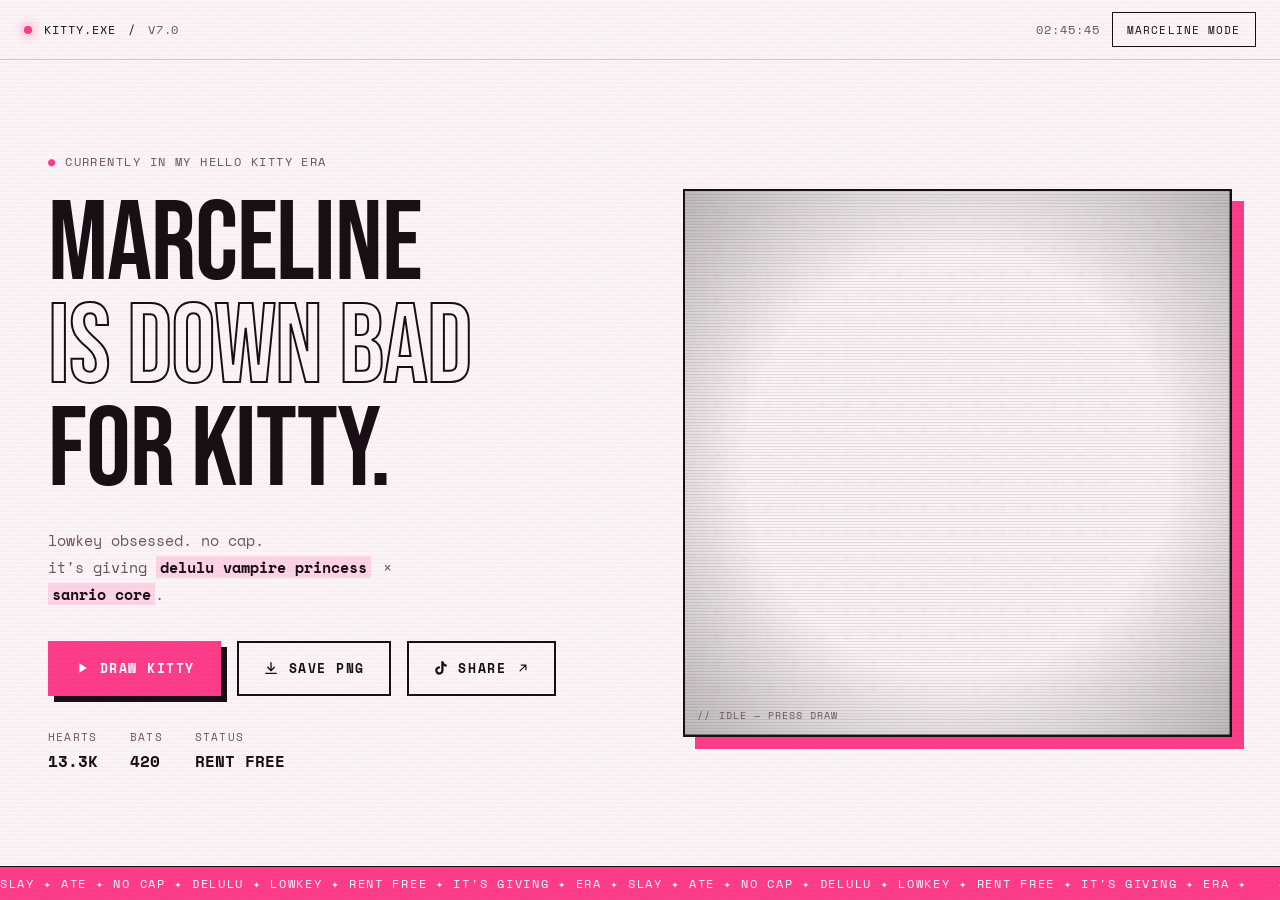
<file: index.html>
<!DOCTYPE html>
<html lang="en" dir="ltr">
<head>
  <meta charset="UTF-8" />
  <meta name="viewport" content="width=device-width,initial-scale=1" />
  <title>kitty.exe — marceline is down bad for kitty</title>
  <meta name="description" content="lowkey obsessed. no cap." />
  <meta name="theme-color" content="#fdf6f9" />
  <link rel="preconnect" href="https://fonts.googleapis.com">
  <link rel="preconnect" href="https://fonts.gstatic.com" crossorigin>
  <link href="https://fonts.googleapis.com/css2?family=Bebas+Neue&family=Space+Mono:wght@400;700&display=swap" rel="stylesheet">
  <link rel="stylesheet" href="style.css" />
</head>
<body data-mode="kitty">

  <svg width="0" height="0" style="position:absolute" aria-hidden="true">
    <defs>
      <symbol id="i-arrow-ne" viewBox="0 0 24 24">
        <path d="M7 17 17 7M17 7H9M17 7v8" fill="none" stroke="currentColor" stroke-width="2" stroke-linecap="round" stroke-linejoin="round"/>
      </symbol>
      <symbol id="i-play" viewBox="0 0 24 24">
        <path d="M8 5v14l11-7z" fill="currentColor"/>
      </symbol>
      <symbol id="i-redraw" viewBox="0 0 24 24">
        <path d="M20 12a8 8 0 1 1-2.34-5.66M20 4v5h-5" fill="none" stroke="currentColor" stroke-width="2" stroke-linecap="round" stroke-linejoin="round"/>
      </symbol>
      <symbol id="i-tiktok" viewBox="0 0 24 24">
        <path d="M19.59 6.69a4.83 4.83 0 0 1-3.77-4.25V2h-3.45v13.67a2.89 2.89 0 0 1-5.2 1.74 2.89 2.89 0 0 1 2.31-4.64 2.93 2.93 0 0 1 .88.13V9.4a6.84 6.84 0 0 0-1-.05A6.33 6.33 0 0 0 5 20.1a6.34 6.34 0 0 0 10.86-4.43v-7a8.16 8.16 0 0 0 4.77 1.52v-3.4a4.85 4.85 0 0 1-1-.1z" fill="currentColor"/>
      </symbol>
      <symbol id="i-download" viewBox="0 0 24 24">
        <path d="M12 4v12M12 16l-5-5M12 16l5-5M4 20h16" fill="none" stroke="currentColor" stroke-width="2" stroke-linecap="round" stroke-linejoin="round"/>
      </symbol>
      <symbol id="i-dot" viewBox="0 0 8 8">
        <circle cx="4" cy="4" r="4" fill="currentColor"/>
      </symbol>
    </defs>
  </svg>

  <div class="grain" aria-hidden="true"></div>
  <div class="scanlines" aria-hidden="true"></div>

  <header class="hud" role="banner">
    <div class="hud-left">
      <svg class="status-dot" width="8" height="8" aria-hidden="true"><use href="#i-dot"/></svg>
      <span class="mono">kitty.exe</span>
      <span class="slash" aria-hidden="true">/</span>
      <span class="mono dim">v7.0</span>
    </div>
    <div class="hud-right">
      <span class="mono dim" id="clock">00:00:00</span>
      <button id="modeToggle" class="btn-mode" type="button" aria-pressed="false">
        MARCELINE MODE
      </button>
    </div>
  </header>

  <main class="stage" role="main">
    <section class="copy" aria-labelledby="hero-title">
      <p class="eyebrow mono">
        <span class="blink" aria-hidden="true">●</span>
        currently in my hello kitty era
      </p>
      <h1 id="hero-title" class="title">
        marceline<br/>
        <span class="outline">is down bad</span><br/>
        for kitty.
      </h1>
      <p class="sub mono">
        lowkey obsessed. no cap.<br/>
        it's giving
        <span class="hl">delulu vampire princess</span>
        <span class="times" aria-hidden="true">×</span>
        <span class="hl">sanrio core</span>.
      </p>
      <div class="actions">
        <button id="drawBtn" class="btn-primary" type="button">
          <svg class="btn-icon" width="16" height="16" aria-hidden="true"><use href="#i-play"/></svg>
          <span>DRAW KITTY</span>
        </button>
        <button id="downloadBtn" class="btn-ghost" type="button">
          <svg class="btn-icon" width="16" height="16" aria-hidden="true"><use href="#i-download"/></svg>
          <span>SAVE PNG</span>
        </button>
        <button id="shareBtn" class="btn-ghost" type="button">
          <svg class="btn-icon" width="16" height="16" aria-hidden="true"><use href="#i-tiktok"/></svg>
          <span>SHARE</span>
          <svg class="btn-icon" width="14" height="14" aria-hidden="true"><use href="#i-arrow-ne"/></svg>
        </button>
      </div>
      <dl class="meta mono">
        <div><dt class="dim">hearts</dt><dd id="heartCount">13.3k</dd></div>
        <div><dt class="dim">bats</dt><dd id="batCount">420</dd></div>
        <div><dt class="dim">status</dt><dd>rent free</dd></div>
      </dl>
    </section>

    <section class="canvas-wrap" aria-label="hello kitty canvas">
      <canvas id="kitty" width="600" height="600" aria-label="Hello Kitty illustration"></canvas>
      <div class="canvas-label mono" id="canvasLabel">// idle — press draw</div>
    </section>
  </main>

  <div class="ticker mono" aria-hidden="true">
    <div class="ticker-track">
      <span>SLAY ✦ ATE ✦ NO CAP ✦ DELULU ✦ LOWKEY ✦ RENT FREE ✦ IT'S GIVING ✦ ERA ✦ SLAY ✦ ATE ✦ NO CAP ✦ DELULU ✦ LOWKEY ✦ RENT FREE ✦ IT'S GIVING ✦ ERA ✦</span>
      <span>SLAY ✦ ATE ✦ NO CAP ✦ DELULU ✦ LOWKEY ✦ RENT FREE ✦ IT'S GIVING ✦ ERA ✦ SLAY ✦ ATE ✦ NO CAP ✦ DELULU ✦ LOWKEY ✦ RENT FREE ✦ IT'S GIVING ✦ ERA ✦</span>
    </div>
  </div>

  <div id="toast" class="toast mono" role="status" aria-live="polite"></div>

  <script src="script.js" defer></script>
</body>
</html>
</file>
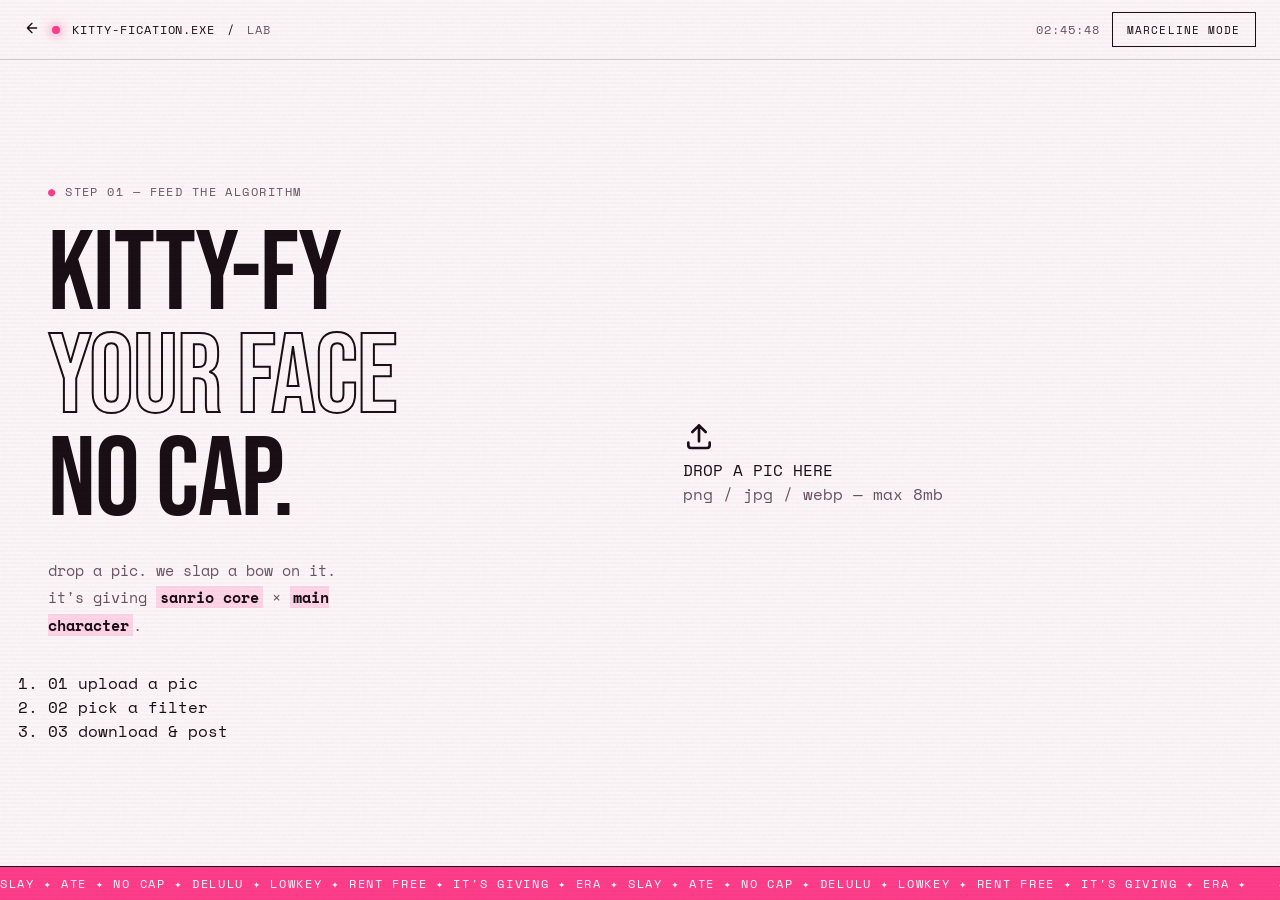
<file: generator.html>
<!DOCTYPE html>
<html lang="en" dir="ltr">
<head>
  <meta charset="UTF-8" />
  <meta name="viewport" content="width=device-width,initial-scale=1" />
  <title>kitty-fication — put a bow on it</title>
  <meta name="description" content="upload a pic. get kitty-fied. no cap." />
  <meta name="theme-color" content="#fdf6f9" />
  <link rel="preconnect" href="https://fonts.googleapis.com">
  <link rel="preconnect" href="https://fonts.gstatic.com" crossorigin>
  <link href="https://fonts.googleapis.com/css2?family=Bebas+Neue&family=Space+Mono:wght@400;700&display=swap" rel="stylesheet">
  <link rel="stylesheet" href="style.css" />
</head>
<body data-mode="kitty" class="page-generator">

  <!-- ============ ICON SPRITE ============ -->
  <svg width="0" height="0" style="position:absolute" aria-hidden="true">
    <defs>
      <symbol id="i-arrow-left" viewBox="0 0 24 24">
        <path d="M19 12H5M5 12l7-7M5 12l7 7" fill="none" stroke="currentColor" stroke-width="2" stroke-linecap="round" stroke-linejoin="round"/>
      </symbol>
      <symbol id="i-arrow-ne" viewBox="0 0 24 24">
        <path d="M7 17 17 7M17 7H9M17 7v8" fill="none" stroke="currentColor" stroke-width="2" stroke-linecap="round" stroke-linejoin="round"/>
      </symbol>
      <symbol id="i-upload" viewBox="0 0 24 24">
        <path d="M12 16V4M12 4 7 9M12 4l5 5M4 17v2a2 2 0 0 0 2 2h12a2 2 0 0 0 2-2v-2" fill="none" stroke="currentColor" stroke-width="2" stroke-linecap="round" stroke-linejoin="round"/>
      </symbol>
      <symbol id="i-download" viewBox="0 0 24 24">
        <path d="M12 4v12M12 16l-5-5M12 16l5-5M4 20h16" fill="none" stroke="currentColor" stroke-width="2" stroke-linecap="round" stroke-linejoin="round"/>
      </symbol>
      <symbol id="i-tiktok" viewBox="0 0 24 24">
        <path d="M19.59 6.69a4.83 4.83 0 0 1-3.77-4.25V2h-3.45v13.67a2.89 2.89 0 0 1-5.2 1.74 2.89 2.89 0 0 1 2.31-4.64 2.93 2.93 0 0 1 .88.13V9.4a6.84 6.84 0 0 0-1-.05A6.33 6.33 0 0 0 5 20.1a6.34 6.34 0 0 0 10.86-4.43v-7a8.16 8.16 0 0 0 4.77 1.52v-3.4a4.85 4.85 0 0 1-1-.1z" fill="currentColor"/>
      </symbol>
      <symbol id="i-dot" viewBox="0 0 8 8">
        <circle cx="4" cy="4" r="4" fill="currentColor"/>
      </symbol>
      <symbol id="i-close" viewBox="0 0 24 24">
        <path d="M6 6l12 12M18 6L6 18" fill="none" stroke="currentColor" stroke-width="2" stroke-linecap="round"/>
      </symbol>
    </defs>
  </svg>

  <div class="grain" aria-hidden="true"></div>
  <div class="scanlines" aria-hidden="true"></div>

  <!-- ============ HUD ============ -->
  <header class="hud" role="banner">
    <div class="hud-left">
      <a href="index.html" class="btn-icon-link" aria-label="back to home">
        <svg width="16" height="16" aria-hidden="true"><use href="#i-arrow-left"/></svg>
      </a>
      <svg class="status-dot" width="8" height="8" aria-hidden="true"><use href="#i-dot"/></svg>
      <span class="mono">kitty-fication.exe</span>
      <span class="slash" aria-hidden="true">/</span>
      <span class="mono dim">lab</span>
    </div>
    <div class="hud-right">
      <span class="mono dim" id="clock">00:00:00</span>
      <button id="modeToggle" class="btn-mode" type="button" aria-pressed="false">
        MARCELINE MODE
      </button>
    </div>
  </header>

  <!-- ============ STAGE ============ -->
  <main class="stage stage-generator" role="main">

    <section class="copy" aria-labelledby="gen-title">
      <p class="eyebrow mono">
        <span class="blink" aria-hidden="true">●</span>
        step 01 — feed the algorithm
      </p>

      <h1 id="gen-title" class="title">
        kitty-fy<br/>
        <span class="outline">your face</span><br/>
        no cap.
      </h1>

      <p class="sub mono">
        drop a pic. we slap a bow on it.<br/>
        it's giving <span class="hl">sanrio core</span> ×
        <span class="hl">main character</span>.
      </p>

      <ol class="steps mono" aria-label="how it works">
        <li data-step="1"><span class="num">01</span> upload a pic</li>
        <li data-step="2"><span class="num">02</span> pick a filter</li>
        <li data-step="3"><span class="num">03</span> download &amp; post</li>
      </ol>
    </section>

    <section class="gen-panel" aria-label="kitty-fication editor">

      <!-- drop zone -->
      <div class="dropzone" id="dropzone" tabindex="0" role="button"
           aria-label="upload image — click or drag and drop">
        <svg width="32" height="32" aria-hidden="true" class="dropzone-icon"><use href="#i-upload"/></svg>
        <p class="dropzone-title mono">DROP A PIC HERE</p>
        <p class="dropzone-hint mono dim">png / jpg / webp — max 8mb</p>
        <input type="file" id="fileInput" accept="image/*" hidden />
      </div>

      <!-- editor (hidden until image loaded) -->
      <div class="editor" id="editor" hidden>
        <div class="canvas-stage">
          <canvas id="editCanvas" width="600" height="600" aria-label="edited photo preview"></canvas>
          <div class="canvas-label mono" id="editLabel">// live preview</div>
        </div>

        <div class="controls">
          <fieldset class="filter-group">
            <legend class="mono dim">filter</legend>
            <div class="filter-chips" role="radiogroup" aria-label="filter">
              <button class="chip is-active" data-filter="bow" role="radio" aria-checked="true" type="button">BOW</button>
              <button class="chip" data-filter="ears" role="radio" aria-checked="false" type="button">EARS</button>
              <button class="chip" data-filter="whiskers" role="radio" aria-checked="false" type="button">WHISKERS</button>
              <button class="chip" data-filter="full" role="radio" aria-checked="false" type="button">FULL KITTY</button>
            </div>
          </fieldset>

          <fieldset class="slider-group">
            <legend class="mono dim">intensity</legend>
            <input type="range" id="intensity" min="20" max="100" value="100"
                   aria-label="filter intensity" />
            <output class="mono dim" for="intensity" id="intensityOut">100%</output>
          </fieldset>

          <div class="gen-actions">
            <button id="downloadBtn" class="btn-primary" type="button">
              <svg class="btn-icon" width="16" height="16" aria-hidden="true"><use href="#i-download"/></svg>
              <span>DOWNLOAD</span>
            </button>
            <button id="shareTikTokBtn" class="btn-ghost" type="button">
              <svg class="btn-icon" width="16" height="16" aria-hidden="true"><use href="#i-tiktok"/></svg>
              <span>POST TO TIKTOK</span>
              <svg class="btn-icon" width="14" height="14" aria-hidden="true"><use href="#i-arrow-ne"/></svg>
            </button>
            <button id="resetBtn" class="btn-ghost btn-ghost--danger" type="button" aria-label="reset">
              <svg class="btn-icon" width="14" height="14" aria-hidden="true"><use href="#i-close"/></svg>
              <span>RESET</span>
            </button>
          </div>
        </div>
      </div>

    </section>

  </main>

  <div class="ticker mono" aria-hidden="true">
    <div class="ticker-track">
      <span>SLAY ✦ ATE ✦ NO CAP ✦ DELULU ✦ LOWKEY ✦ RENT FREE ✦ IT'S GIVING ✦ ERA ✦ SLAY ✦ ATE ✦ NO CAP ✦ DELULU ✦ LOWKEY ✦ RENT FREE ✦ IT'S GIVING ✦ ERA ✦</span>
      <span>SLAY ✦ ATE ✦ NO CAP ✦ DELULU ✦ LOWKEY ✦ RENT FREE ✦ IT'S GIVING ✦ ERA ✦ SLAY ✦ ATE ✦ NO CAP ✦ DELULU ✦ LOWKEY ✦ RENT FREE ✦ IT'S GIVING ✦ ERA ✦</span>
    </div>
  </div>

  <div id="toast" class="toast mono" role="status" aria-live="polite"></div>

  <script src="generator.js" defer></script>
</body>
</html>
</file>
<file: style.css>
:root {
  --bg: #fdf6f9;
  --bg-2: #ffffff;
  --ink: #1a0f14;
  --ink-dim: #6b5560;
  --accent: #ff3d8b;
  --accent-2: #ffb3d1;
  --line: #1a0f14;
  --hl-bg: #ffd6e7;
  --hl-fg: #1a0f14;
  --grain-op: 0.06;
  --grain-blend: multiply;
  --font-display: 'Bebas Neue', sans-serif;
  --font-mono: 'Space Mono', monospace;
  --ease: cubic-bezier(.6,.05,.2,1);
  --fast: 200ms;
  --slow: 600ms;
  --hud-h: 60px;
  --ticker-h: 34px;
}

body[data-mode="marceline"] {
  --bg: #0a0409;
  --bg-2: #140912;
  --ink: #f5e6f0;
  --ink-dim: #8a6b85;
  --accent: #b84dff;
  --accent-2: #ff3d8b;
  --line: #f5e6f0;
  --hl-bg: #b84dff;
  --hl-fg: #0a0409;
  --grain-op: 0.1;
  --grain-blend: screen;
}

*, *::before, *::after {
  box-sizing: border-box;
  margin: 0;
  padding: 0;
}

html, body { min-height: 100%; }

body {
  font-family: var(--font-mono);
  background: var(--bg);
  color: var(--ink);
  overflow-x: hidden;
  cursor: crosshair;
  transition: background var(--slow) var(--ease), color var(--slow) var(--ease);
  -webkit-font-smoothing: antialiased;
  -moz-osx-font-smoothing: grayscale;
}

button { font: inherit; }
a { color: inherit; }
.mono { font-family: var(--font-mono); }
.dim { color: var(--ink-dim); }
.times { color: var(--ink-dim); padding: 0 .25em; }

.grain {
  position: fixed;
  inset: 0;
  z-index: 9998;
  pointer-events: none;
  opacity: var(--grain-op);
  mix-blend-mode: var(--grain-blend);
  background-image: url("data:image/svg+xml,%3Csvg xmlns='http://www.w3.org/2000/svg' width='120' height='120'%3E%3Cfilter id='n'%3E%3CfeTurbulence baseFrequency='.9' numOctaves='2'/%3E%3C/filter%3E%3Crect width='100%25' height='100%25' filter='url(%23n)'/%3E%3C/svg%3E");
  animation: grainShift 8s steps(8) infinite;
}

@keyframes grainShift {
  0%, 100% { transform: translate(0, 0); }
  20% { transform: translate(-2%, 1%); }
  40% { transform: translate(1%, -2%); }
  60% { transform: translate(-1%, 2%); }
  80% { transform: translate(2%, 1%); }
}

.scanlines {
  position: fixed;
  inset: 0;
  z-index: 9997;
  pointer-events: none;
  background: repeating-linear-gradient(
    to bottom,
    transparent 0,
    transparent 2px,
    rgba(0, 0, 0, .035) 3px,
    transparent 4px
  );
}

.hud {
  position: fixed;
  top: 0;
  left: 0;
  right: 0;
  z-index: 100;
  height: var(--hud-h);
  display: flex;
  justify-content: space-between;
  align-items: center;
  padding: 0 1.5rem;
  font-size: .75rem;
  letter-spacing: .08em;
  text-transform: uppercase;
  border-bottom: 1px solid color-mix(in oklab, var(--line) 18%, transparent);
  background: color-mix(in oklab, var(--bg) 78%, transparent);
  backdrop-filter: blur(12px);
  -webkit-backdrop-filter: blur(12px);
}

.hud-left,
.hud-right {
  display: flex;
  align-items: center;
  gap: .75rem;
}

.status-dot {
  color: var(--accent);
  filter: drop-shadow(0 0 6px var(--accent));
  animation: pulse 1.6s ease-in-out infinite;
}

@keyframes pulse { 50% { opacity: .3; } }

.btn-mode {
  font-family: var(--font-mono);
  font-size: .7rem;
  letter-spacing: .1em;
  text-transform: uppercase;
  padding: .5rem .9rem;
  background: transparent;
  color: var(--ink);
  border: 1px solid var(--line);
  cursor: pointer;
  transition: all var(--fast) var(--ease);
}

.btn-mode:hover { background: var(--ink); color: var(--bg); }
.btn-mode[aria-pressed="true"] { background: var(--accent); color: var(--bg); border-color: var(--accent); }

.stage {
  min-height: 100vh;
  display: grid;
  grid-template-columns: 1.1fr 1fr;
  gap: 2rem;
  align-items: center;
  padding: calc(var(--hud-h) + 3rem) 3rem calc(var(--ticker-h) + 3rem);
  max-width: 1400px;
  margin: 0 auto;
}

.eyebrow {
  font-size: .75rem;
  text-transform: uppercase;
  letter-spacing: .12em;
  color: var(--ink-dim);
  margin-bottom: 1.5rem;
}

.blink { color: var(--accent); animation: blink 1.2s steps(2) infinite; }
@keyframes blink { 50% { opacity: 0; } }

.title {
  font-family: var(--font-display);
  font-weight: 400;
  font-size: clamp(3rem, 9vw, 7rem);
  line-height: .92;
  letter-spacing: -.01em;
  margin-bottom: 1.5rem;
  text-transform: uppercase;
}

.outline { -webkit-text-stroke: 2px var(--ink); color: transparent; }

.sub {
  font-size: .95rem;
  line-height: 1.8;
  margin-bottom: 2rem;
  max-width: 40ch;
  color: var(--ink-dim);
}

.hl {
  background: var(--hl-bg);
  color: var(--hl-fg);
  padding: 0 .25em;
  font-weight: 700;
}

.actions {
  display: flex;
  gap: 1rem;
  flex-wrap: wrap;
  margin-bottom: 2rem;
}

.btn-primary,
.btn-ghost {
  display: inline-flex;
  align-items: center;
  gap: .6rem;
  font-family: var(--font-mono);
  font-size: .8rem;
  font-weight: 700;
  letter-spacing: .12em;
  text-transform: uppercase;
  padding: 1rem 1.5rem;
  border: 2px solid var(--ink);
  cursor: pointer;
  transition: transform var(--fast) var(--ease), box-shadow var(--fast) var(--ease), background var(--fast) var(--ease), color var(--fast) var(--ease);
}

.btn-icon { flex-shrink: 0; display: block; }

.btn-primary {
  background: var(--accent);
  color: #fff;
  border-color: var(--accent);
  box-shadow: 6px 6px 0 var(--ink);
}

.btn-primary:hover { transform: translate(-3px, -3px); box-shadow: 9px 9px 0 var(--ink); }
.btn-primary:active { transform: translate(0, 0); box-shadow: 2px 2px 0 var(--ink); }
.btn-primary[disabled] { opacity: .55; cursor: not-allowed; transform: none; box-shadow: 3px 3px 0 var(--ink); }

.btn-ghost { background: transparent; color: var(--ink); }
.btn-ghost:hover { background: var(--ink); color: var(--bg); }

.meta {
  display: flex;
  gap: 2rem;
  font-size: .75rem;
  text-transform: uppercase;
  letter-spacing: .1em;
}

.meta dt { margin-bottom: .3rem; font-size: .7rem; }
.meta dd { font-weight: 700; font-size: 1rem; letter-spacing: 0; }

.canvas-wrap {
  position: relative;
  aspect-ratio: 1;
  background: var(--bg-2);
  border: 2px solid var(--line);
  box-shadow: 12px 12px 0 var(--accent);
  overflow: hidden;
  transition: box-shadow var(--slow) var(--ease);
}

.canvas-wrap::before {
  content: '';
  position: absolute;
  inset: 0;
  pointer-events: none;
  z-index: 2;
  background: radial-gradient(ellipse at center, transparent 55%, rgba(0,0,0,.25) 100%), repeating-linear-gradient(0deg, rgba(0,0,0,.08) 0, rgba(0,0,0,.08) 1px, transparent 1px, transparent 3px);
  mix-blend-mode: multiply;
  animation: crt-flicker 4s steps(20) infinite;
}

.canvas-wrap::after {
  content: '';
  position: absolute;
  inset: 0;
  pointer-events: none;
  z-index: 3;
  background: linear-gradient(180deg, rgba(255,255,255,.04) 0%, transparent 10%, transparent 90%, rgba(255,255,255,.04) 100%);
  animation: crt-scan 8s linear infinite;
}

@keyframes crt-flicker {
  0%, 100% { opacity: 1; }
  5% { opacity: .85; }
  10% { opacity: 1; }
  50% { opacity: .95; }
  80% { opacity: .9; }
}

@keyframes crt-scan {
  0% { transform: translateY(-100%); }
  100% { transform: translateY(100%); }
}

body[data-mode="marceline"] .canvas-wrap::before {
  background: radial-gradient(ellipse at center, transparent 45%, rgba(0,0,0,.5) 100%), repeating-linear-gradient(0deg, rgba(184,77,255,.08) 0, rgba(184,77,255,.08) 1px, transparent 1px, transparent 3px);
}

.canvas-wrap.shake { animation: shake .35s ease; }

@keyframes shake {
  0%, 100% { transform: translate(0, 0); }
  25% { transform: translate(-4px, 2px); }
  50% { transform: translate(4px, -2px); }
  75% { transform: translate(-2px, -2px); }
}

#kitty { width: 100%; height: 100%; display: block; }

.canvas-label {
  position: absolute;
  bottom: .75rem;
  left: .75rem;
  font-size: .65rem;
  letter-spacing: .1em;
  color: var(--ink-dim);
  text-transform: uppercase;
  pointer-events: none;
  z-index: 4;
}

.ticker {
  position: fixed;
  bottom: 0;
  left: 0;
  right: 0;
  z-index: 100;
  height: var(--ticker-h);
  display: flex;
  align-items: center;
  overflow: hidden;
  border-top: 1px solid var(--line);
  background: var(--accent);
  color: #fff;
  font-size: .72rem;
  letter-spacing: .15em;
  text-transform: uppercase;
}

.ticker-track {
  display: flex;
  gap: 2rem;
  white-space: nowrap;
  animation: ticker 40s linear infinite;
  will-change: transform;
}

.ticker-track span { flex-shrink: 0; }
@keyframes ticker { to { transform: translateX(-50%); } }

.toast {
  position: fixed;
  bottom: calc(var(--ticker-h) + 1.5rem);
  left: 50%;
  transform: translateX(-50%) translateY(20px);
  background: var(--ink);
  color: var(--bg);
  padding: .75rem 1.5rem;
  font-size: .72rem;
  letter-spacing: .1em;
  text-transform: uppercase;
  opacity: 0;
  pointer-events: none;
  transition: opacity var(--fast) var(--ease), transform var(--fast) var(--ease);
  z-index: 200;
  max-width: 90vw;
  text-align: center;
}

.toast.show { opacity: 1; transform: translateX(-50%) translateY(0); }

@media (max-width: 900px) {
  .stage {
    grid-template-columns: 1fr;
    padding: calc(var(--hud-h) + 2rem) 1.25rem calc(var(--ticker-h) + 2rem);
    gap: 2.5rem;
  }
  .canvas-wrap { max-width: 500px; width: 100%; margin: 0 auto; }
  .meta { flex-wrap: wrap; gap: 1rem 1.5rem; }
  .hud { padding: 0 1rem; }
  .hud-right .dim { display: none; }
  .actions { flex-direction: column; align-items: stretch; }
  .btn-primary, .btn-ghost { justify-content: center; }
}

@media (prefers-reduced-motion: reduce) {
  *, *::before, *::after {
    animation-duration: .001ms !important;
    animation-iteration-count: 1 !important;
    transition-duration: .001ms !important;
  }
  .ticker-track { animation: none; }
  .grain { animation: none; }
  .canvas-wrap::before, .canvas-wrap::after { animation: none; opacity: .4; }
}
.hud,
.ticker,
.grain,
.scanlines,
.canvas-wrap::before,
.canvas-wrap::after,
.canvas-label {
  pointer-events: none !important;
}

.hud button,
.hud a,
.hud .btn-mode {
  pointer-events: auto !important;
}

body,
.grain,
.scanlines {
  cursor: default;
}

.canvas-wrap {
  min-height: 300px;
}

#kitty {
  width: 100%;
  height: 100%;
  display: block;
  position: relative;
  z-index: 1;
}
</file>
